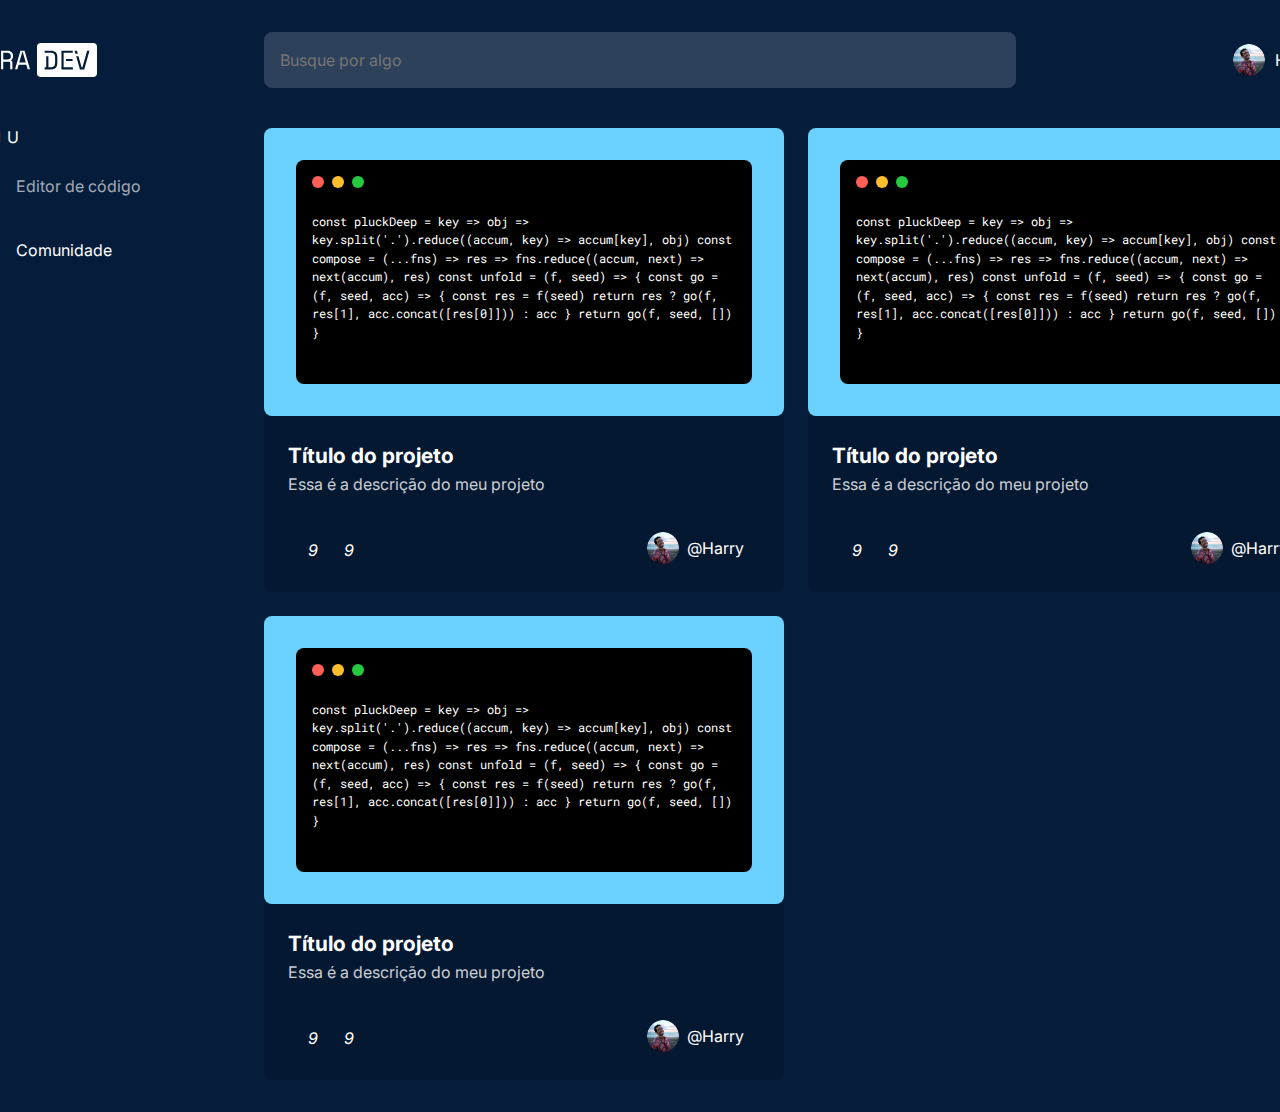
<file: comunidade.html>
<!DOCTYPE html>
<html lang="pt-br">

<head>
    <meta charset="UTF-8">
    <meta http-equiv="X-UA-Compatible" content="IE=edge">
    <meta name="viewport" content="width=device-width, initial-scale=1.0">
    <title>Alura Dev</title>

    <!-- FONTES -->
    <link rel="preconnect" href="https://fonts.googleapis.com">
    <link rel="preconnect" href="https://fonts.gstatic.com" crossorigin>
    <link href="https://fonts.googleapis.com/css2?family=Inter:wght@400;700&family=Roboto+Mono&display=swap"
        rel="stylesheet">
    <link rel="stylesheet" href="https://use.fontawesome.com/releases/v5.15.4/css/all.css"
        integrity="sha384-DyZ88mC6Up2uqS4h/KRgHuoeGwBcD4Ng9SiP4dIRy0EXTlnuz47vAwmeGwVChigm" crossorigin="anonymous">

    <!-- CSS -->
    <link rel="stylesheet" href="css/reset.css">
    <link rel="stylesheet" href="css/style.css">
    <link rel="stylesheet" href="css/header.css">
    <link rel="stylesheet" href="css/aside-menu.css">
    <link rel="stylesheet" href="css/codigo.css">
    <link rel="stylesheet" href="css/form.css">
    <link rel="stylesheet" href="css/style-comunidade.css">


</head>

<body class="container">

    <header class="header">
        <div class="header__logo">
            <a href="index.html">
                <img src="images/Logo.svg" alt="Logo Alura Dev">
            </a>
        </div>
        <form class="header__form">
            <input type="search" placeholder="Busque por algo">
        </form>
        <div class="header__search">
            <i class="fas fa-search"></i>
        </div>
        <div class="header__menu">
            <div class="line line1"></div>
            <div class="line line2"></div>
            <div class="line line3"></div>
        </div>
        <div class="profile">
            <img class="profile__img" src="images/Photo.png" alt="Imagem perfil">
            <span class="profile__nome">Harry</span>
        </div>
    </header>

    <div class="aside-menu">
        <span class="menu__title">Menu</span>
        <div id="editor-codigo" class="menu__item">
            <i class="fas fa-code"></i>
            <a id="link-codigo" href="index.html">
                <span class="item__title">Editor de código</span>
            </a>
        </div>
        <div id="comunidade" class="menu__item ">
            <i class="fas fa-users"></i>
            <a id="link-comunidade" href="comunidade.html">
                <span class="item__title">Comunidade</span>
            </a>
        </div>

        <div class="aside__profile">
            <img class="profile__img" src="images/Photo.png" alt="Imagem perfil">
            <span class="profile__nome">Harry</span>
        </div>
    </div>

    <main class="codigo">
        <div class="main__content">
            <div class="codigo__wrapper">
                <div class="codigo__content">
                    <div class="circles">
                        <div class="circle"></div>
                        <div class="circle"></div>
                        <div class="circle"></div>
                    </div>

                    <code class="area-codigo">
                        const pluckDeep = key => obj => key.split('.').reduce((accum, key) => accum[key], obj)

                        const compose = (...fns) => res => fns.reduce((accum, next) => next(accum), res)

                        const unfold = (f, seed) => {
                        const go = (f, seed, acc) => {
                            const res = f(seed)
                            return res ? go(f, res[1], acc.concat([res[0]])) : acc
                        }
                        return go(f, seed, [])
                        }
                    </code>
                </div>
            </div>
            <div class="wrapper__social">
                <div class="descricao">
                    <h2 class="descricao__title">Título do projeto</h2>
                    <p class="descricao__text">Essa é a descrição do meu projeto</p>
                </div>
                <div class="social">
                    <div class="social__icons">
                        <i class="fas fa-comment">
                            <span>9</span>
                        </i>
                        <i class="fas fa-heart">
                            <span>9</span>
                        </i>
                    </div>

                    <div class="aside__profile">
                        <img class="profile__img" src="images/Photo.png" alt="Imagem perfil">
                        <span class="profile__nome">@Harry</span>
                    </div>
                </div>
            </div>
        </div>

        <div class="main__content">
            <div class="codigo__wrapper">
                <div class="codigo__content">
                    <div class="circles">
                        <div class="circle"></div>
                        <div class="circle"></div>
                        <div class="circle"></div>
                    </div>

                    <code class="area-codigo">
                        const pluckDeep = key => obj => key.split('.').reduce((accum, key) => accum[key], obj)

                        const compose = (...fns) => res => fns.reduce((accum, next) => next(accum), res)

                        const unfold = (f, seed) => {
                        const go = (f, seed, acc) => {
                            const res = f(seed)
                            return res ? go(f, res[1], acc.concat([res[0]])) : acc
                        }
                        return go(f, seed, [])
                        }
                    </code>
                </div>
            </div>
            <div class="wrapper__social">
                <div class="descricao">
                    <h2 class="descricao__title">Título do projeto</h2>
                    <p class="descricao__text">Essa é a descrição do meu projeto</p>
                </div>
                <div class="social">
                    <div class="social__icons">
                        <i class="fas fa-comment">
                            <span>9</span>
                        </i>
                        <i class="fas fa-heart">
                            <span>9</span>
                        </i>
                    </div>

                    <div class="aside__profile">
                        <img class="profile__img" src="images/Photo.png" alt="Imagem perfil">
                        <span class="profile__nome">@Harry</span>
                    </div>
                </div>
            </div>
        </div>

        <div class="main__content">
            <div class="codigo__wrapper">
                <div class="codigo__content">
                    <div class="circles">
                        <div class="circle"></div>
                        <div class="circle"></div>
                        <div class="circle"></div>
                    </div>

                    <code class="area-codigo">
                        const pluckDeep = key => obj => key.split('.').reduce((accum, key) => accum[key], obj)

                        const compose = (...fns) => res => fns.reduce((accum, next) => next(accum), res)

                        const unfold = (f, seed) => {
                        const go = (f, seed, acc) => {
                            const res = f(seed)
                            return res ? go(f, res[1], acc.concat([res[0]])) : acc
                        }
                        return go(f, seed, [])
                        }
                    </code>
                </div>
            </div>
            <div class="wrapper__social">
                <div class="descricao">
                    <h2 class="descricao__title">Título do projeto</h2>
                    <p class="descricao__text">Essa é a descrição do meu projeto</p>
                </div>
                <div class="social">
                    <div class="social__icons">
                        <i class="fas fa-comment">
                            <span>9</span>
                        </i>
                        <i class="fas fa-heart">
                            <span>9</span>
                        </i>
                    </div>

                    <div class="aside__profile">
                        <img class="profile__img" src="images/Photo.png" alt="Imagem perfil">
                        <span class="profile__nome">@Harry</span>
                    </div>
                </div>
            </div>
        </div>

    </main>

    <script src="js/menu-mobile.js"></script>
    <script src="js/ativar-link.js"></script>
</body>

</html>
</file>
<file: css/style.css>
:root {
    --color-black-16: rgba(0, 0, 0, 0.16);
    --color-dark-blue: rgba(5, 29, 59, 1);
    --color-dar-blue-op16: rgba(80, 129, 251, 0.16);
    --color-light-blue: rgba(107, 209, 255, 1);
    --color-blue: rgba(80, 129, 251, 1);
    --color-white: rgb(255, 255, 255);
    --color-white-op16: rgba(255, 255, 255, .16);
    --color-white-op24: rgba(255, 255, 255, .24);
    --color-white-op64: rgba(255, 255, 255, 0.64);
    --color-white-op08: rgba(255, 255, 255, 0.8);

    --font-inter: 'Inter', sans-serif;
    --font-roboto-mono: 'Roboto Mono', monospace;
}

.container {
    background-color: var(--color-dark-blue);
    display: grid;
    font-family: var(--font-inter);
    grid-template-areas:
        "header"
        "codigo"
        "formulario";
    grid-template-rows: 56px 1fr 1fr;
    justify-content: center;
    margin: 0 auto;
    padding: 16px;
    gap: 40px;
    width: 100%;
}

@media (min-width: 768px) {
    .container {
        max-width: 768px;
        position: relative;
    }
}

@media (min-width: 1200px) {
    .container {
        grid-template-areas:
            "header header header"
            "aside-menu codigo formulario";
        grid-template-rows: 56px 1fr;
        max-width: 1440px;
        padding: 32px;
        width: 100%;
    }

}
</file>
<file: css/header.css>
.header {
    align-items: center;
    grid-area: header;
    display: flex;
    justify-content: space-between;
    width: 100%; /*testando responsividade*/
}

.header__logo {
    width: 145px;
    height: 34.05px;
    flex-grow: 1;
}

.header__form {
    display: none;
}

.header__search {
    align-items: center;
    color: var(--color-white);
    display: flex;
    height: 48px;
    justify-content: center;
    width: 48px;
}

.header__search .fas {
    cursor: pointer;
}

.search {
    cursor: pointer;
}

.header__menu {
    align-items: center;
    display: flex;
    height: 48px;
    justify-content: center;
    overflow-x: hidden;
    position: relative;
    width: 48px;
}

/*linhas para o menu hamburguer*/
.line {
    background-color: white;
    border-radius: 8px;
    height: 3px;
    position: absolute;
    transition: 0.5s;
    width: 25px;
}

.line:nth-child(1){
    left: 12px;
    transform: translateY(-10px);
    width: 15px;
}

.line:nth-child(2){
    left: 12px;
    transform: translateY(10px);
    width: 10px;
}

.active .line:nth-child(1){
    transform: translateY(0) rotate(45deg);
    width: 25px;
}

.active .line:nth-child(2){
    transform: translateY(0) rotate(315deg);
    width: 25px;
}

.active .line:nth-child(3){
    transform: translateX(40px);
}

.profile{
    display: none;
}

@media (min-width: 768px) {
    /*Tablet*/
    .header{
        width: 704px;
    }
    .header__logo {
        width: 145px;
        height: 34.05px;
        flex-grow: 0;
    }

    .header__form {
        display: block;
        width: 431px;
        height: 56px;
    }

    .header__form input:hover{
        background-color: var(--color-white-op24);
    }

    .header__form>input {
        background-color: var(--color-white-op16);
        border: none;
        border-radius: 8px;
        /*alterar a cor do cursor piscando dentro do input*/
        caret-color: var(--color-white);
        height: 100%;
        padding-left: 16px;
        width: 100%;
        color: var(--color-white-op64);
    }

    .header__form>input:focus {
        outline: none;
    }

    .header__search {
        display: none;
    }
}

@media (min-width: 1200px) {
    /*Desktop*/
    .header{
        width: 1376px;
        justify-content: space-between;
    }

    .header__menu{
        display: none;
    }

    .header__form{
        width: 752px;
        margin-left: -40px;
    }

    .profile{
        align-items: center;
        display: flex;
        height: 56px;
        justify-content: space-evenly;
        width: 106px;
    }

    .profile__img{
        border-radius: 50px;
    }

    .profile__nome{
        color: var(--color-white);
    }

}
</file>
<file: css/aside-menu.css>
.aside-menu {
    background-color: rgba(45, 65, 91, 1);
    border-radius: 8px;
    display: flex;
    flex-direction: column;
    min-height: 100vh;
    padding: 24px;
    position: absolute;
    right: -254px;
    row-gap: 16px;
    top: 77px;
    transition: .3s;
    transform: scaleX(0);
    width: 254px;
}

.active .aside-menu{
    right: 0;
    transform: scaleX(1);
}

.menu__title {
    display: none;
}

.menu__item {
    align-items: center;
    column-gap: 16px;
    cursor: pointer;
    display: flex;
}

.menu__item:nth-child(3){
    border-bottom: 1px solid var(--color-white-op08) ;
    padding-bottom: 24px;
}

.menu__item i {
    align-items: center;
    background-color: var(--color-dar-blue-op16);
    border-radius: 16px;
    color: var(--color-white-op64);
    display: flex;
    height: 48px;
    justify-content: center;
    width: 48px;
}

.menu__item a{
    text-decoration: none;
}

.item__title {
    color: var(--color-white-op64);
}

.selected .item__title,
.selected i {
    color: white;
}

.selected i {
    background-color: var(--color-blue);
}

.aside__profile{
    align-items: center;
    column-gap: 8px;
    display: flex;
    height: 56px;
    justify-content: flex-start;
    width: 206px;
}

.profile__img{
    border-radius: 50px;
    padding-left: 12px;
}

.profile__nome{
    color: var(--color-white);
}

@media (min-width: 768px) {
    /*Tablet*/
    .aside-menu{
        top: 100px;
        right: -500px;
    }
}

@media (min-width: 1200px) {
    /*Desktop*/

    .aside-menu {
        background-color: inherit;
        display: flex;
        padding: 0;
        position: static;
        transform: scaleX(1);
        transition: none;
        width: 272px;
    }

    .active .aside-menu{
        transform: none
    }

    .aside-menu::after {
        content: "";
        border-bottom: none;
    }

    .menu__title {
        color: var(--color-white);
        display: block;
        text-transform: uppercase;
        line-height: 18px;
        letter-spacing: 0.4em;
    }

    .aside__profile{
        display: none;
    }

    .menu__item:nth-child(3){
        border-bottom: none ;
    }
}
</file>
<file: css/codigo.css>
.codigo{
    grid-area: codigo;
    width: 100%;
}

.codigo__wrapper {
    background-color: var(--color-light-blue);
    border-radius: 8px;
    height: 492px;
    padding: 32px;
}

.codigo__content{
    background-color: black;
    border-radius: 8px;
    height: 100%;
    padding: 16px;
    width: 100%;
    display: flex;
    flex-direction: column;
    row-gap: 24px;


}

.area-codigo{
    background-color: inherit;
    border: none;
    color: var(--color-white);
    display: block;
    font-family: var(--font-roboto-mono);
    font-size: 14px;
    height: 100%;
    line-height: 18.46px;
    padding: 0 !important;
    resize: none;
    width: 100%;   
}

.wrapper-code{
    display: block;
    height: 100%;
    overflow-y: auto;
    padding-left: 2px;
    white-space: pre-line; 
}

.circles{
    display: flex;
    justify-content: space-between;
    height: 12px;
    width: 52px;
}

.circle{
    border-radius: 12px;
    height: 12px;
    width: 12px;
}

.circle:nth-child(1){
    background-color: rgba(255, 95, 86, 1);
}

.circle:nth-child(2){
    background-color: rgba(255, 189, 46, 1);
}

.circle:nth-child(3){
    background-color: rgba(39, 201, 63, 1);
}

.codigo__button{
    background-color: var(--color-dar-blue-op16);
    border: none;
    border-radius: 8px;
    color: var(--color-white);
    cursor: pointer;
    height: 56px;
    margin-top: 32px;
    width: 100%;
}

@media (min-width: 768px) { /*Tablet*/
    .codigo{
        width: 704px;
    }
    
    .codigo__wrapper {
        height: 366px;
        /* height: 100%; */
    }
}

@media (min-width: 1200px) { /*Desktop*/
    .codigo{
        width: 752px;
    }
}
</file>
<file: css/form.css>
.projeto {
    grid-area: formulario;
    width: 100%;
}

.form {
    display: flex;
    flex-direction: column;
    row-gap: 40px;
}

.form__fieldset {
    border: none;
    padding: 0;
    margin: 0;
    width: 100%;
}

.form__fieldset legend {
    color: var(--color-white);
    font-size: 12px;
    list-style: 18px;
    letter-spacing: .4em;
    text-transform: uppercase;
}

.form__fieldset textarea,
.form__fieldset input[type="text"],
.wrapper__select {
    background-color: var(--color-white-op16);
    border: none;
    border-radius: 8px;
    color: var(--color-white-op64);
    margin-top: 16px;
    padding: 16px 14px;
    width: 100%;
}

.form__fieldset input[type="text"] {
    height: 56px;
}

.form__fieldset textarea {
    height: 80px;
    resize: none;
}

.form__fieldset input:hover{
    background-color: var(--color-white-op24);
}


.form__fieldset select {
    background-color: rgb(45, 65, 91);
    border: none;
    color: inherit;
    height: 100%;
    width: 100%;
}

.form__fieldset .wrapper__select:hover{
    background-color: var(--color-white-op24);
}

.form__fieldset .wrapper__select:hover select{
    background-color: transparent;
}

option{
    background-color: var(--color-white-op24);
    color: var(--color-dark-blue);
}
 
.form__fieldset input[type="color"] {
    width: 100%;
    margin-top: 16px;
    height: 56px;
    padding: 8px;
    background-color: transparent;
    border: 1px solid #FFFFFF;
    border-radius: 8px;
}

.form__button{
    background-color: var(--color-blue);
    border: none;
    border-radius: 8px;
    cursor: pointer;
    height: 56px;
    width: 100%;
}

.form__button:hover{
    background-color: rgba(123, 164, 252, 1);
    outline: rgba(80, 129, 251, 0.08);
}

.form__button:active{
    background-color: rgba(150, 185, 253, 1);
    outline: rgba(80, 129, 251, 0.24) solid 4px;
    border: 4px solid rgba(80, 129, 251, 0.24);
}

.form__button:focus{
    background-color: rgba(150, 185, 253, 1);
    outline: rgba(80, 129, 251, 0.08);
}

@media (min-width: 768px) {

    /*Tablet*/
    .projeto {
        width: 704px;
    }

    .form__fieldset:nth-child(2){
        display: flex;
        column-gap: 16px;
    }
}

@media (min-width: 1200px) {

    /*Desktop*/
    .projeto {
        width: 272px;
    }

    .form__fieldset:nth-child(2){
        display: block;
    }
}
</file>
<file: css/style-comunidade.css>
.container {
    background-color: var(--color-dark-blue);
    display: grid;
    font-family: var(--font-inter);
    grid-template-areas:
        "header"
        "codigo"
        "formulario";
    gap: 40px;
    grid-template-rows: 56px 1fr auto;
    justify-content: center;
    margin: 0 auto;
    padding: 16px;
    width: 100%;
}

.codigo {
    align-content: flex-start;
    display: flex;
    flex-wrap: wrap;
    gap: 24px;
    width: 100%;
}

.main__content {
    background-color: var(--color-black-16);
    border-radius: 8px;
}

.area-codigo{
    font-size: 12px;
}

.descricao {
    padding: 24px;
}

.descricao__title {
    color: var(--color-white);
    font-weight: 700;
    font-size: 21px;
    line-height: 31.5px;
}

.descricao__text {
    color: var(--color-white-op08);
}

.social {
    align-items: flex-start;
    display: flex;
    justify-content: space-between;
    padding-left: 34px;
    padding-right: 32px;
}

.social__icons {
    margin-top: 18px;
    display: flex;
    column-gap: 16px;
}

.social__icons i {
    color: white;
}

.social__icons span {
    color: white;
    font-family: var(--font-inter);
    margin-left: 10px;
}

.aside__profile {
    width: 105px;
    margin-bottom: 24px;
}

.profile__img {
    padding: 0px;
}

@media (min-width: 768px) {
    .container {
        max-width: 768px;
        position: relative;
    }

    .codigo__wrapper{
        max-width: 704px;
    }
}

@media (min-width: 1200px) {
    .container {
        grid-template-areas:
            "header header header"
            "aside-menu codigo codigo";
        grid-template-rows: 56px 1fr;
        grid-template-columns: 272px 1fr;
        max-width: 1440px;
        padding: 32px;
        /* overflow-x: hidden; */
        width: 100%;
    }

    .codigo {
        max-width: 1064px;
    }

    .main__content {
        height: 464px;
        min-width: 520px;
        width: 520px;
    }

    .codigo__wrapper {
        height: 288px;
        max-width: 1040px;
        width: 100%;
    }

    .social .aside__profile {
        display: flex;
    }


}
</file>
